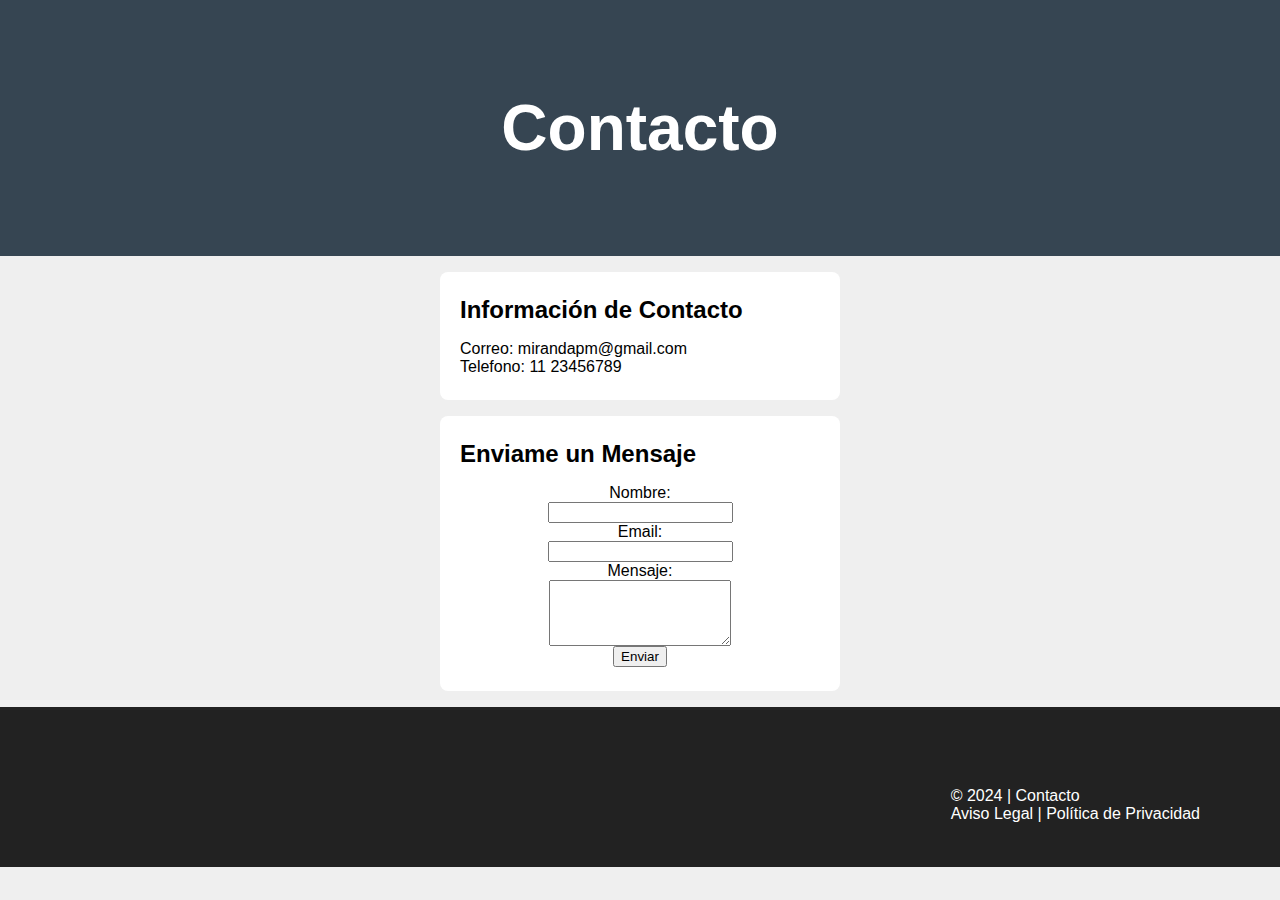
<file: WEB/contacto/contacto.html>
<!DOCTYPE html>
<html lang="en">
<head>
    <meta charset="UTF-8">
    <meta name="viewport" content="width=device-width, initial-scale=1.0">
    <title>Contacto</title>
    <link rel="stylesheet" href="../css/style.css">
</head>
<body>
    <header>
        <h1>Contacto</h1>
    </header>
    <div class="container">
        <section>
            <article>
                <h2>Información de Contacto</h2>
                <p>Correo: mirandapm@gmail.com<br>
                    Telefono: 11 23456789</p>
                
            </article>
        </section>
        <section>
            <article class="form-article">
                <h2>Enviame un Mensaje</h2>
                <form class="contacto">
                    <label for="name">Nombre:</label>
                    <input type="text" id="name" name="name" required>
                    <label for="email">Email:</label>
                    <input type="email" id="email" name="email" required>
                    <label for="mensaje">Mensaje:</label>
                    <textarea id="mensaje" name="mensaje" rows="4" required></textarea>
                    <input type="submit" value="Enviar">
                </form>
            </article>
        </section>
    </div>
    <footer>
        <section>
            <p>&copy; 2024 | Contacto</p>
            <p><a href="#">Aviso Legal</a> | <a href="#">Política de Privacidad</a></p>
        </section>
    </footer>
</body>
</html>
</file>
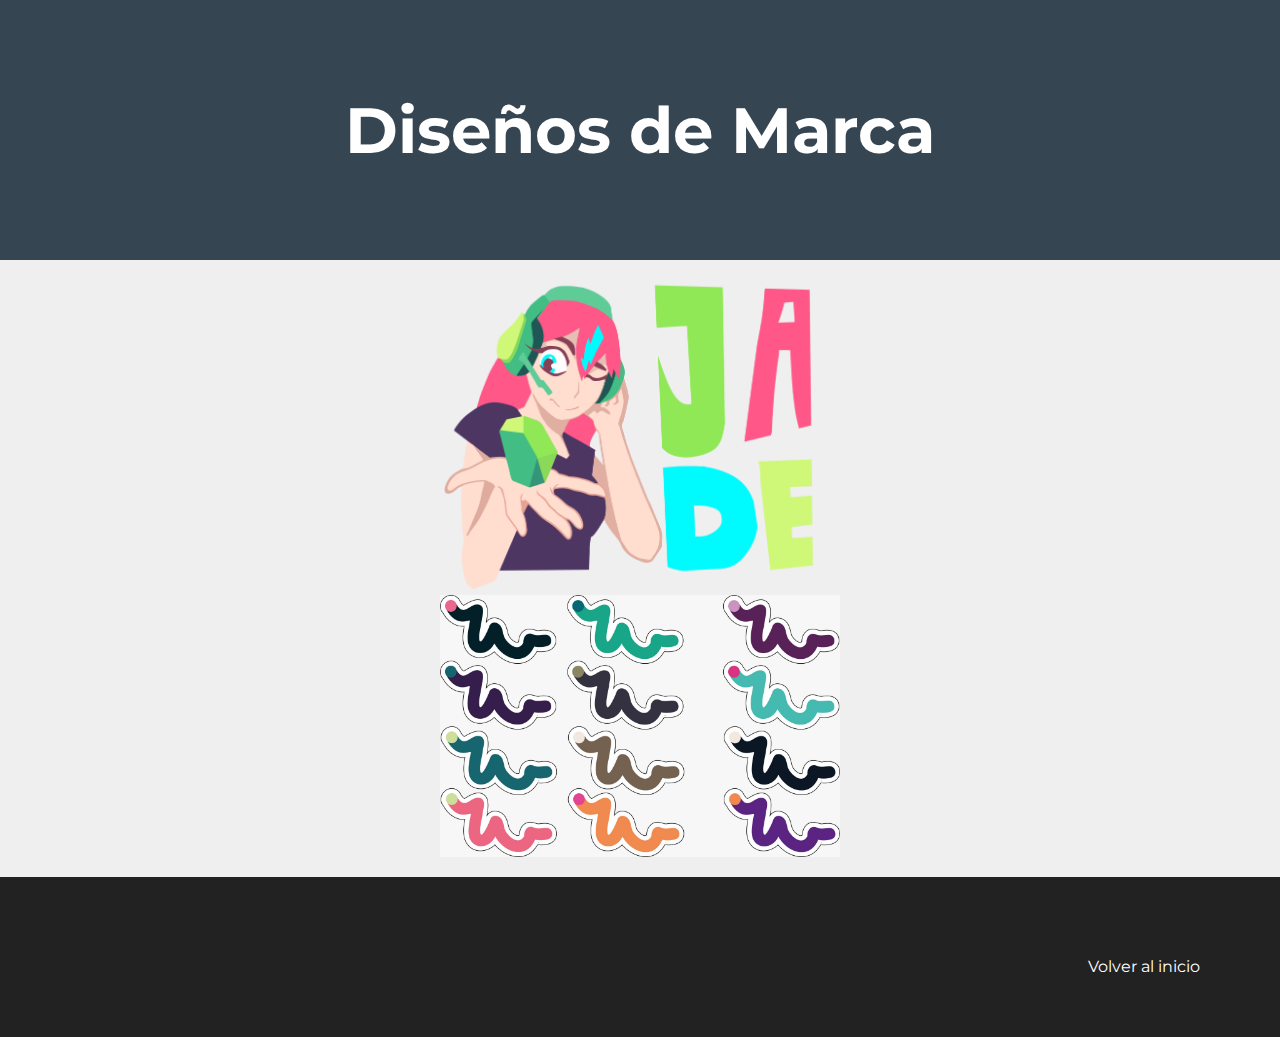
<file: WEB/seccion2/disenos_de_marca.html>
<!DOCTYPE html>
<html lang="en">
<head>
    <meta charset="UTF-8">
    <meta name="viewport" content="width=device-width, initial-scale=1.0">
    <title>Diseños de Marca</title>
    <link rel="preconnect" href="https://fonts.googleapis.com">
    <link rel="preconnect" href="https://fonts.gstatic.com" crossorigin>
    <link href="https://fonts.googleapis.com/css2?family=Montserrat:ital,wght@0,100..900;1,100..900&display=swap" rel="stylesheet">
    <link rel="stylesheet" href="../css/style.css">
</head>
<body>
    <header>
        <h1>Diseños de Marca</h1>
    </header>
    <section class="container">
        <div class="image-row">
            <img src="../img/marca.png" alt="Diseño de Marca 1" width="400">
            <img src="../img/marca2.jpeg" alt="Diseño de Marca 2" width="400">
        </div>
    </section>
    <footer>
        <section>
            <p><a href="index.html">Volver al inicio</a></p>
        </section>
    </footer>
</body>
</html>
</file>
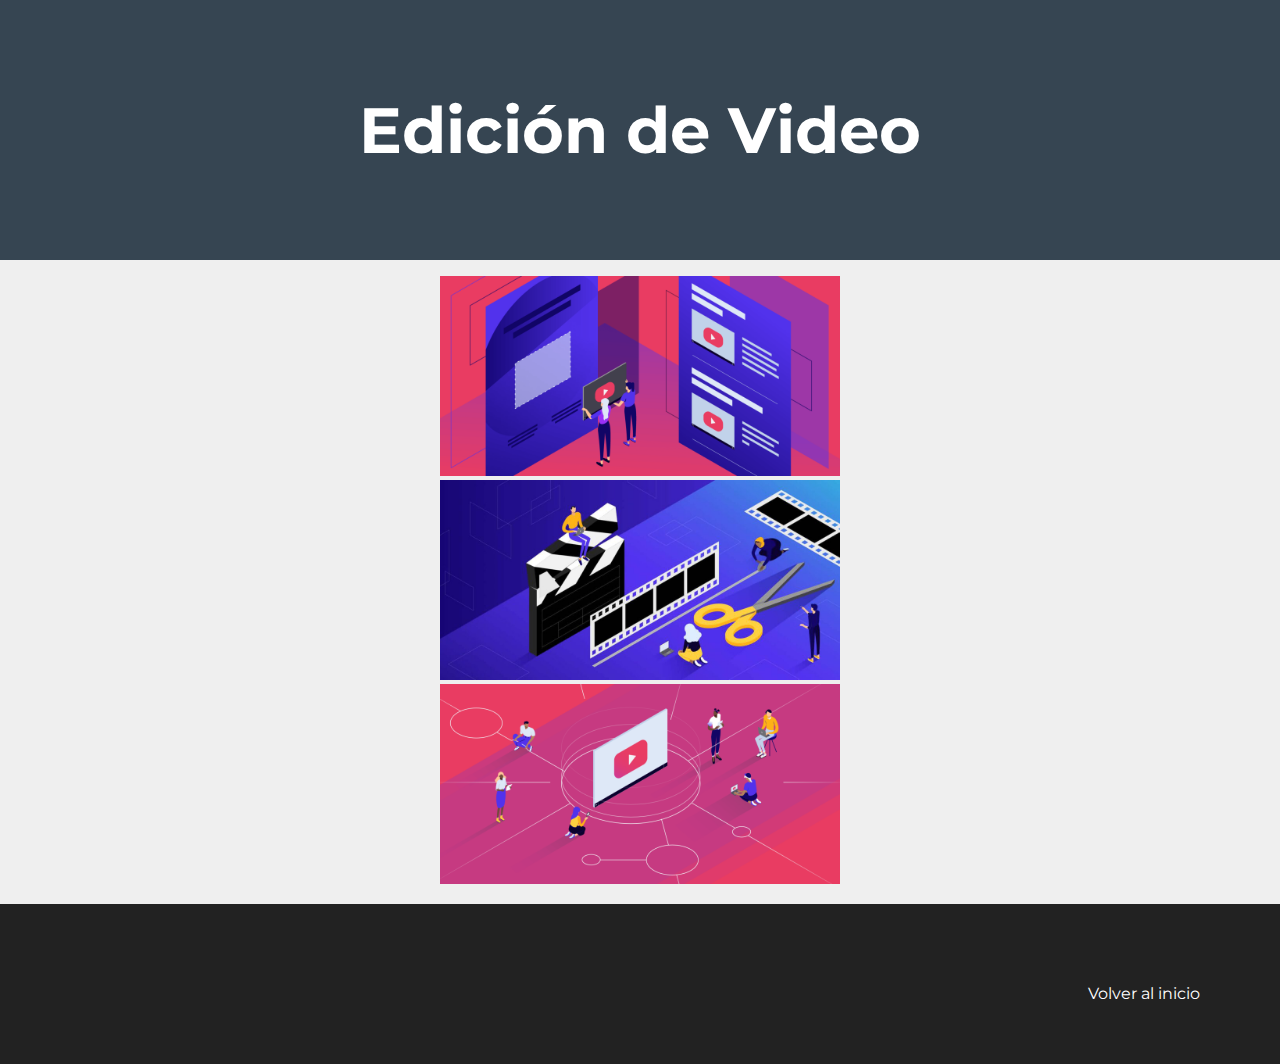
<file: WEB/seccion3/edicion_de_video.html>
<!DOCTYPE html>
<html lang="en">
<head>
    <meta charset="UTF-8">
    <meta name="viewport" content="width=device-width, initial-scale=1.0">
    <title>Edición de Video</title>
    <link rel="preconnect" href="https://fonts.googleapis.com">
    <link rel="preconnect" href="https://fonts.gstatic.com" crossorigin>
    <link href="https://fonts.googleapis.com/css2?family=Montserrat:ital,wght@0,100..900;1,100..900&display=swap" rel="stylesheet">
    <link rel="stylesheet" href="../css/style.css">
</head>
<body>
    <header>
        <h1>Edición de Video</h1>
    </header>
    <section class="container">
        <div class="image-row">
            <a href="https://www.youtube.com" target="_blank">
                <img src="../img/video1.png" alt="Edición de Video 1" width="400">
            </a>
            <a href="https://www.youtube.com" target="_blank">
                <img src="../img/video2.jpeg" alt="Edición de Video 2" width="400">
            </a>
            <a href="https://www.youtube.com" target="_blank">
                <img src="../img/video3.png" alt="Edición de Video 3" width="400">
            </a>
        </div>
    </section>
    <footer>
        <section>
            <p><a href="index.html">Volver al inicio</a></p>
        </section>
    </footer>
</body>
</html>
</file>
<file: WEB/css/style.css>
body {
    font-family: "Montserrat", sans-serif;
    font-optical-sizing: auto;
    font-weight: weight;
    font-style: normal;
    margin: 0;
    background-color: #efefef;
}

header {
    background-color: #364552;
    color: white;
    padding: 3rem 2rem;
}

header h1 {
    font-size: 4rem;
    text-align: center;
}

.container {
    width: 400px;
    margin: 1rem auto;
}

section article h2 {
    margin: 1rem 0; /* Ajuste aquí para agregar margen top y bottom */
}

/* Ajuste de margen o padding para los elementos <h2> que contienen ciertos textos */
section article h2 {
    margin-left: 20px; /* Margen hacia la derecha */
}

/* Ajuste de margen o padding para los elementos <p> que siguen a los elementos <h2> con ciertos textos */
section article h2 + p {
    margin-left: 20px; /* Margen hacia la derecha */
}

footer {
    background-color: #222;
    padding: 5rem;
    color: #fff;
}

footer section {
    float: right;
}

footer p {
    margin: 0;
}

footer a {
    transition: color 0.3s ease;
    color: #fff;
    text-decoration: none;
}

footer a:hover {
    color: cornflowerblue;
}

section article {
    transition: box-shadow 0.3s ease;
    background-color: white;
    margin: 1rem 0;
    border-radius: 0.5rem;
    padding: 0.5rem 0;
    cursor: pointer; 
}

section article:hover {
    box-shadow: 0 0.1rem 0.4rem rgba(0,0,0,0.3)
}

.contacto {
    display: flex;
    flex-direction: column;
    align-items: center;
    text-align: left;
    margin: 1rem;
}
</file>
